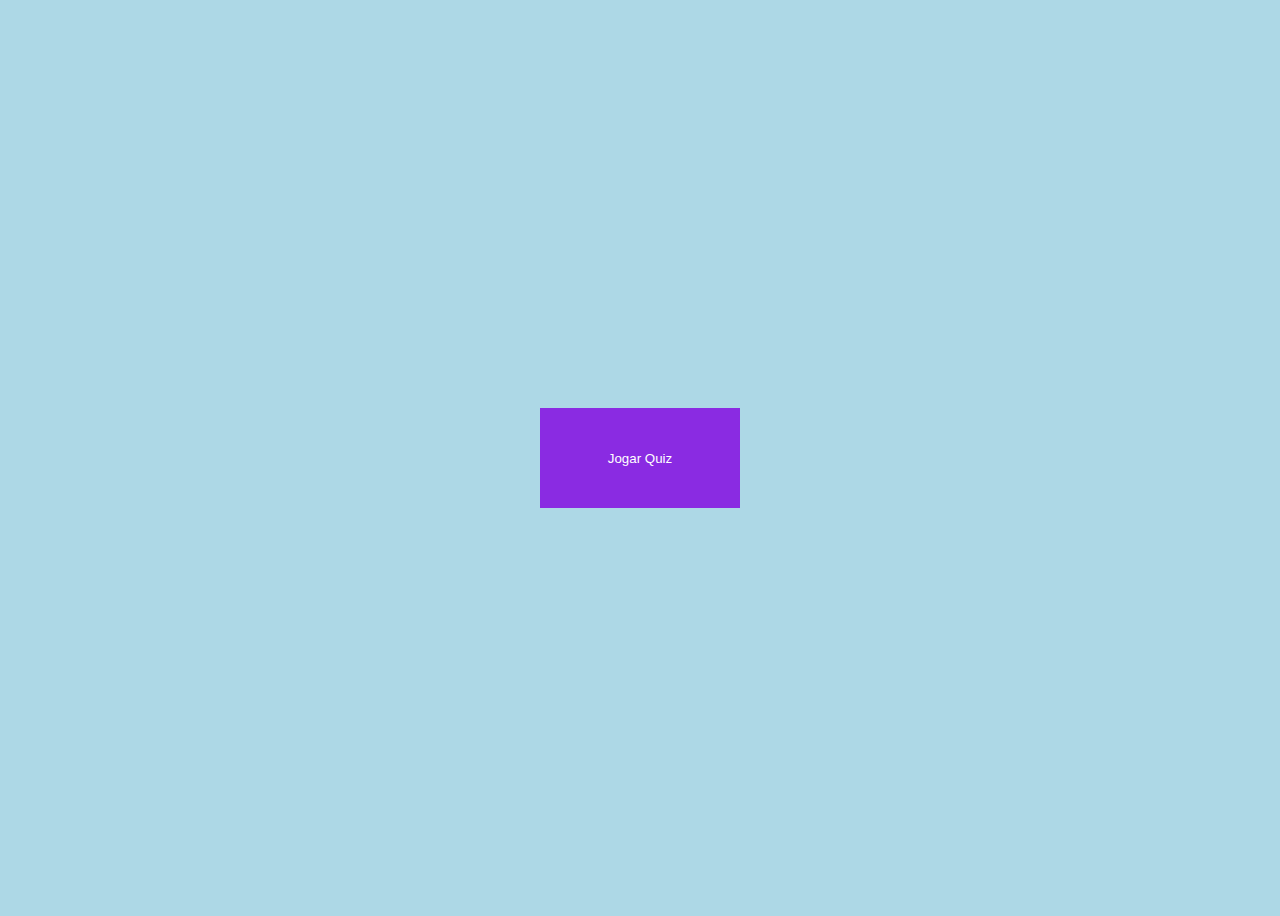
<file: QUIZ/index.html>
<!DOCTYPE html>
<html lang="pt-br">
<head>
    <meta charset="UTF-8">
    <meta name="viewport" content="width=device-width, initial-scale=1.0">
    <title>Quiz Online</title>
    <link rel="stylesheet" href="style.css">
    <link rel="shortcut icon" href="quiz.ico" type="image/x-icon">
</head>
<body>
    <a href="quiz1.html">
        <button>Jogar Quiz</button>
    </a>
</body>
</html>
</file>
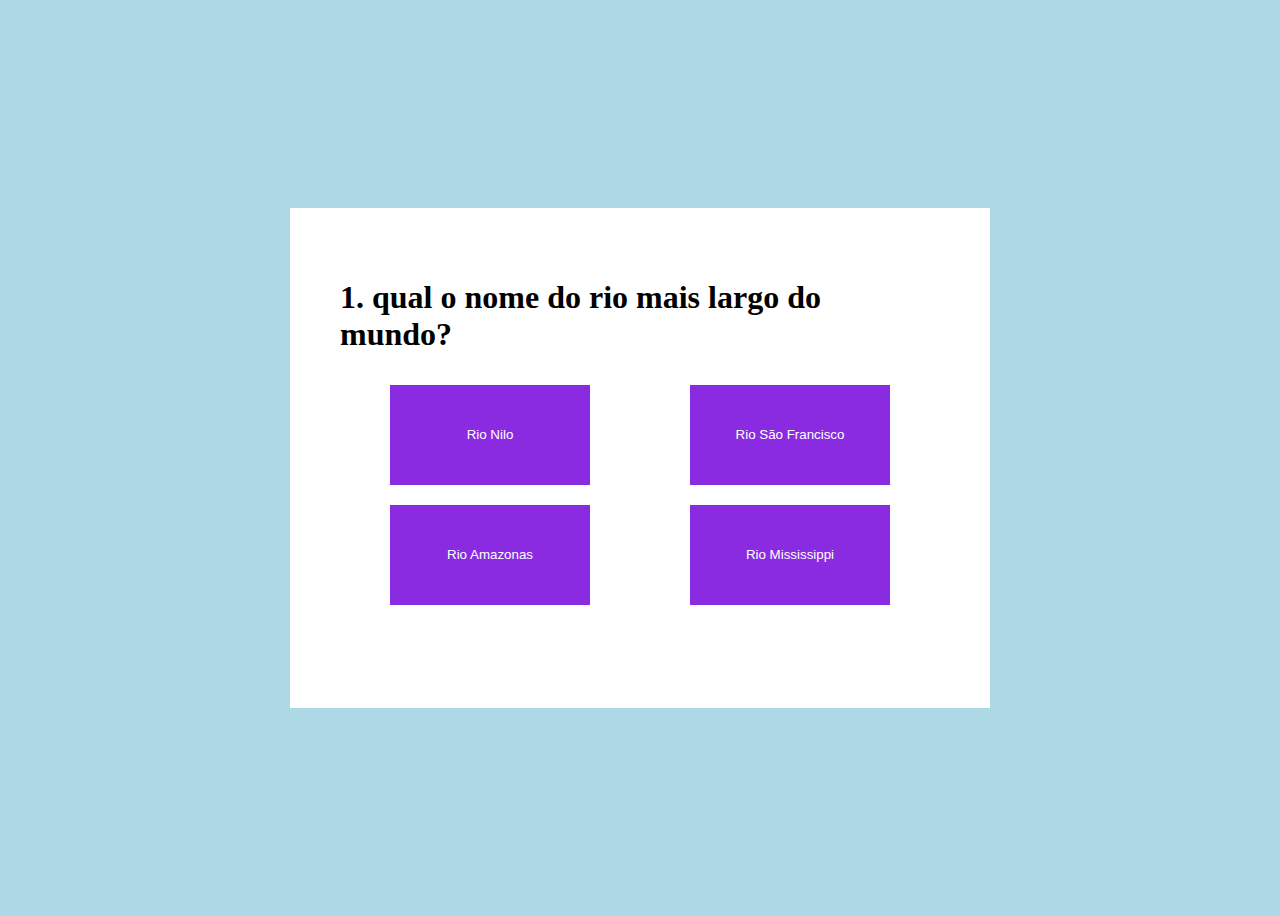
<file: QUIZ/quiz1.html>
<!DOCTYPE html>
<html lang="pt-br">
<head>
    <meta charset="UTF-8">
    <meta name="viewport" content="width=device-width, initial-scale=1.0">
    <title>Quiz Online</title>
    <link rel="stylesheet" href="style.css">
    <link rel="shortcut icon" href="quiz.ico" type="image/x-icon">
</head>
<body>
    <main>
        <h1>1. qual o nome do rio mais largo do mundo?</h1>
        <section>
            <input type="button" value="Rio Nilo">
            <input type="button" value="Rio São Francisco">
            <input id="correto" type="button" value="Rio Amazonas">
            <input type="button" value="Rio Mississippi">
        </section>
        <footer>
            <a href="quiz2.html"></a>
        </footer>
    </main>
</body>
</html>
</file>
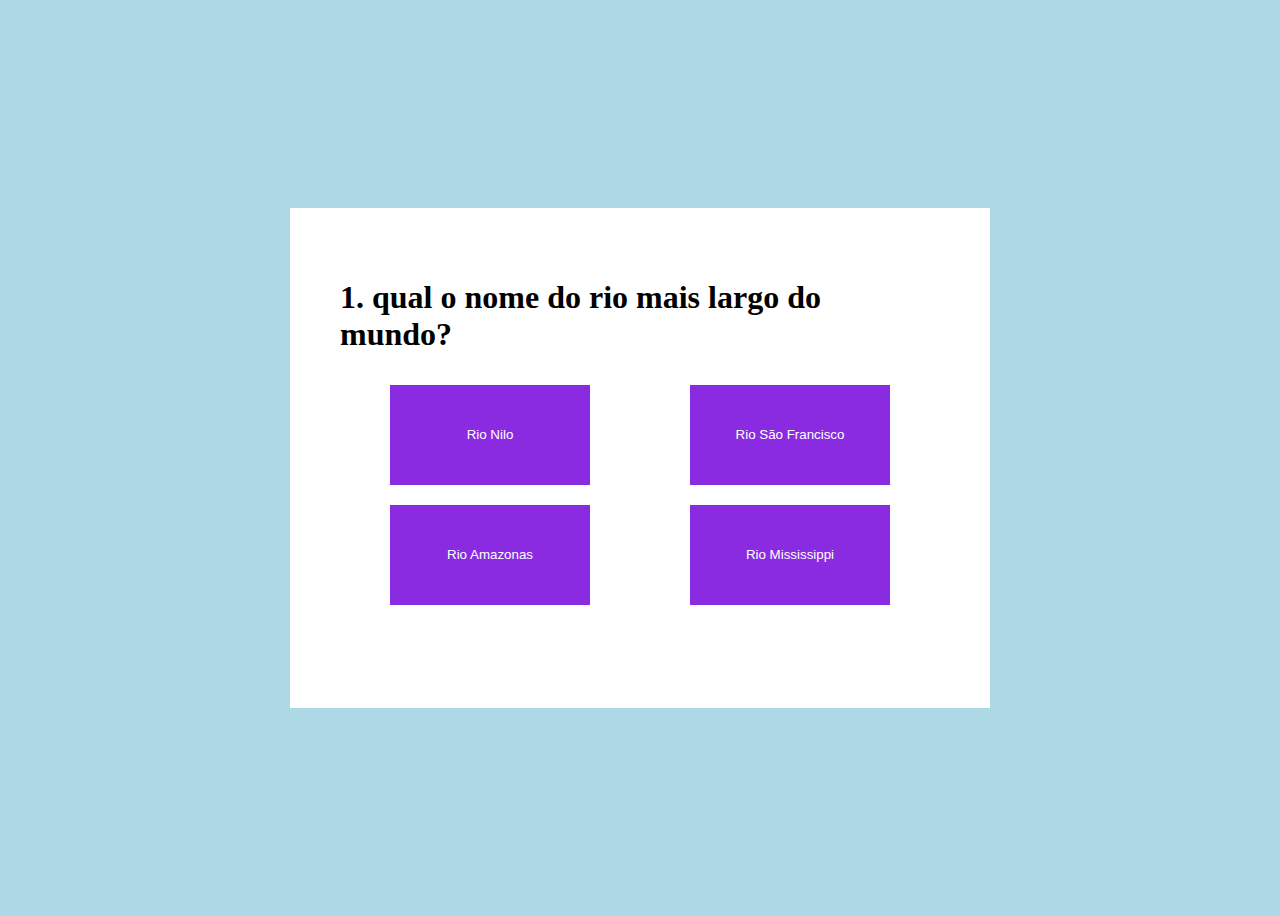
<file: QUIZ/quiz2.html>
<!DOCTYPE html>
<html lang="pt-br">
<head>
    <meta charset="UTF-8">
    <meta name="viewport" content="width=device-width, initial-scale=1.0">
    <title>Quiz Online</title>
    <link rel="stylesheet" href="style.css">
    <link rel="shortcut icon" href="quiz.ico" type="image/x-icon">
</head>
<body>
    <main>
        <h1>1. qual o nome do rio mais largo do mundo?</h1>
        <section>
            <input type="button" value="Rio Nilo">
            <input type="button" value="Rio São Francisco">
            <input id="correto" type="button" value="Rio Amazonas">
            <input type="button" value="Rio Mississippi">
        </section>
        <footer>
            <a href="quiz3.html"></a>
        </footer>
    </main>
</body>
</html>
</file>
<file: QUIZ/style.css>
body{
    display: flex;
    justify-content: center;
    align-items: center;
    height: 100vh;
    background-color: lightblue;
}
button,input[type=button]{
    border: 0;
    height: 100px;
    width: 200px;
    background-color: blueviolet;
    color: white;
    margin: 10px;
}
button:hover, input[type=button]:hover{
    cursor: pointer;
}
main{
    display: flex;
    flex-direction: column;
    width: 600px;
    height: 400px;
    padding: 50px;
    background-color: white;
}
section{
    display: flex;
    justify-content: space-around;
    flex-wrap: wrap;
}
footer{
    margin-top: 30px;
    text-align: right;
    width: 550px;
}
input[type=button]:focus{
    background-color: red;
}
#correto:focus{
    background-color: green;
}
</file>
